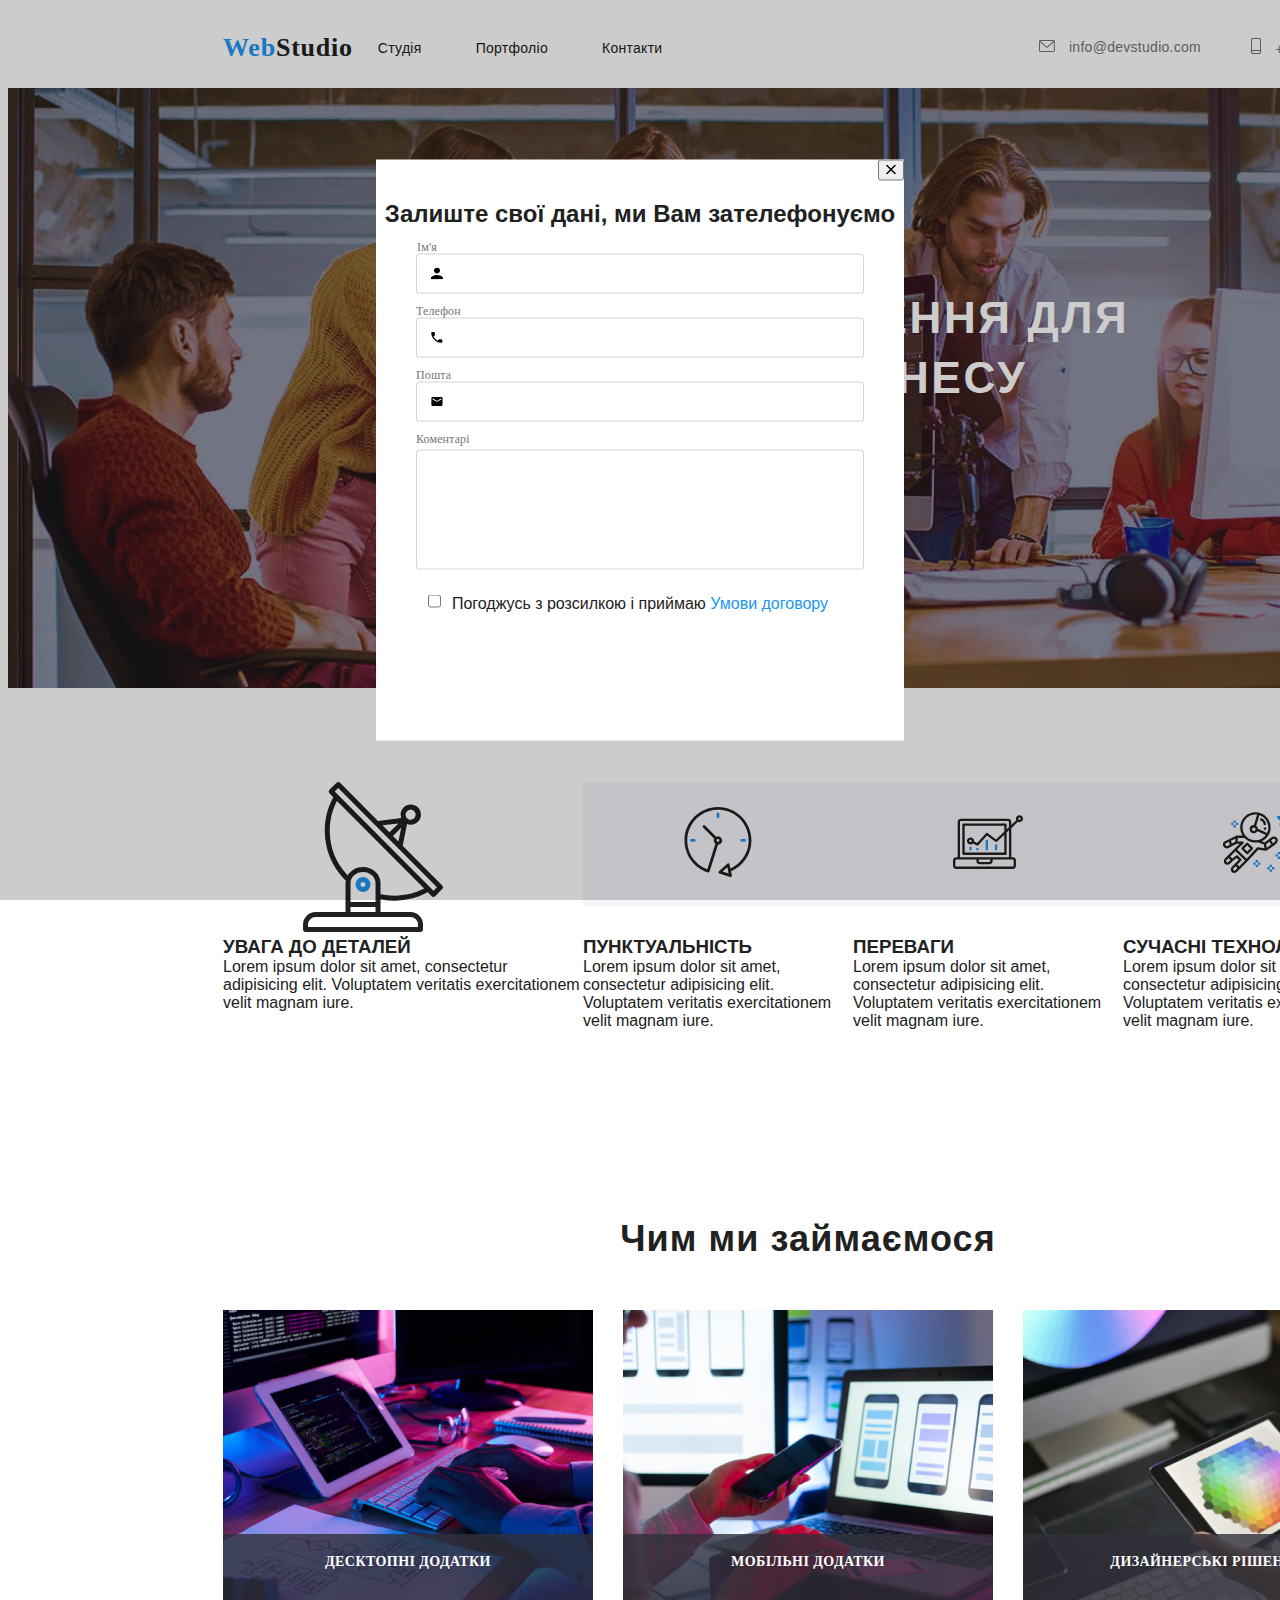
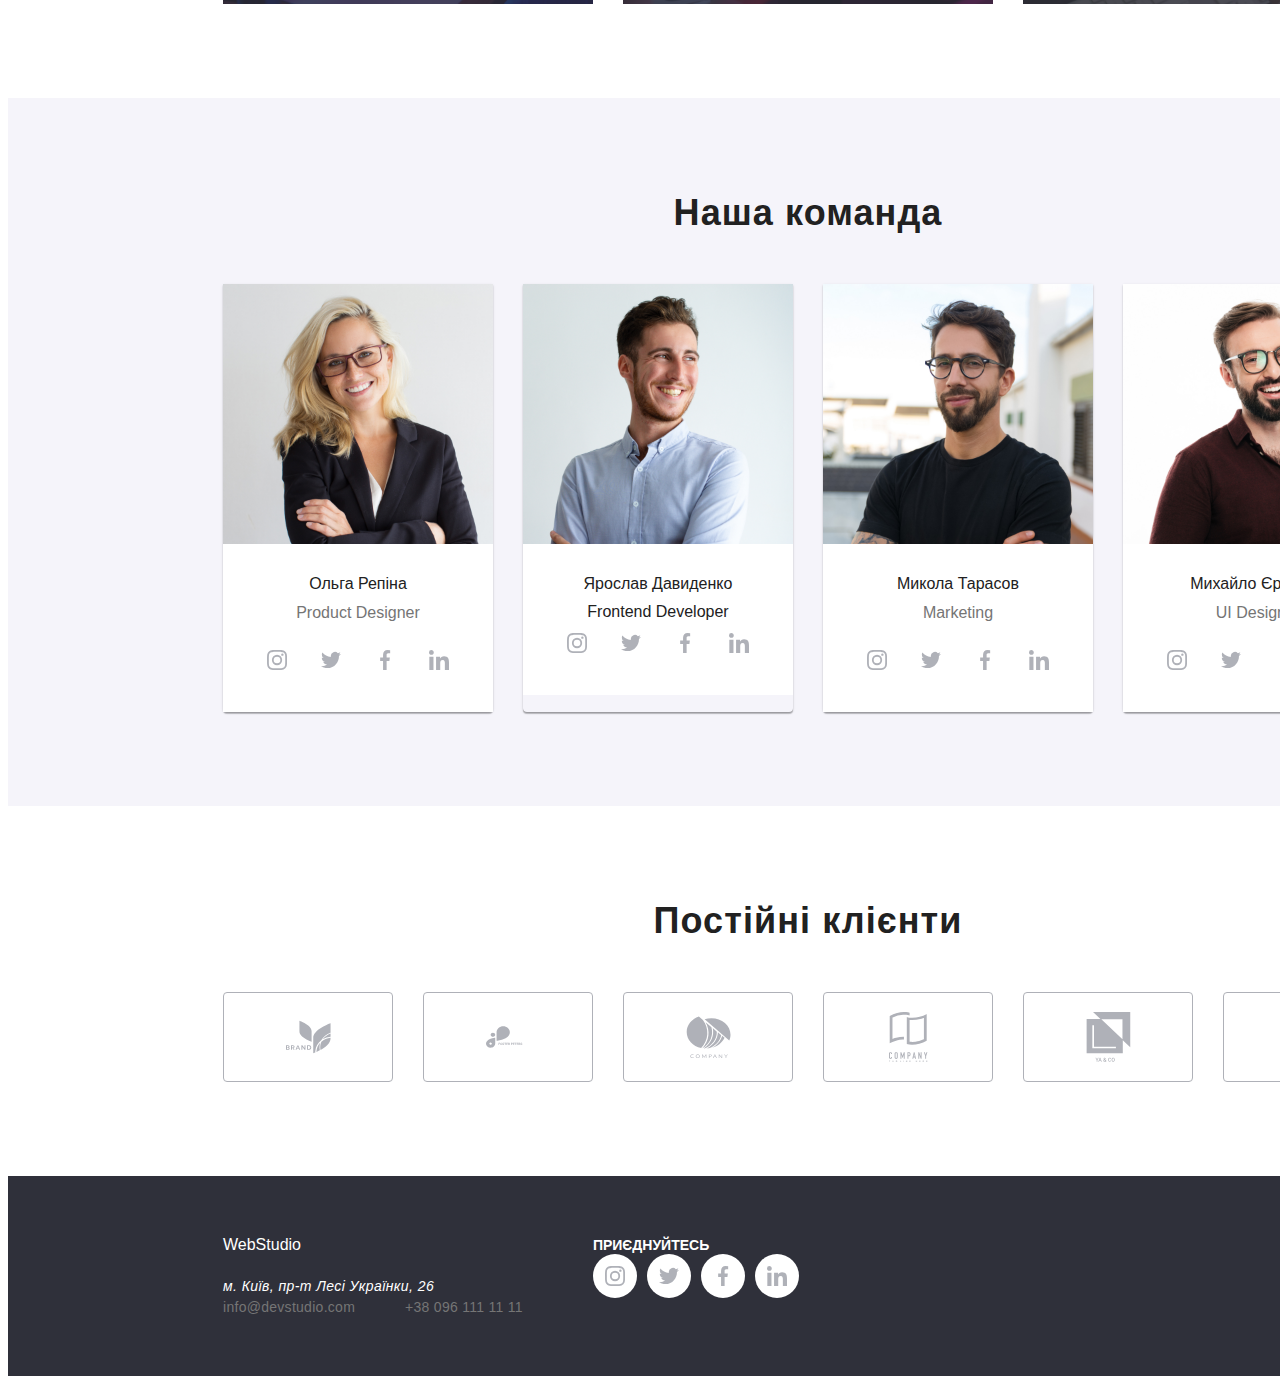
<file: index.html>
<!DOCTYPE html>
<html lang="en">
<head>
    <meta charset="UTF-8">
    <meta http-equiv="X-UA-Compatible" content="IE=edge">
    <meta name="viewport" content="width=device-width, initial-scale=1.0">
    <title>WebStudio</title>
    <!-- <link rel="stylesheet" href="https://cdnjs.cloudflare.com/ajax/libs/reseter.css/2.0.0/reseter.min.css" integrity="sha512-gCJkkUMGTe73+FMwog6gIBCVJIMXRoc21l6/IPCuzxCex/1sxvO8ctb6Zd4/WWs2UMqmtnDrAdhJht5pEY0LXg==" crossorigin="anonymous" referrerpolicy="no-referrer" /> -->
    <link rel="stylesheet" href="https://cdnjs.cloudflare.com/ajax/libs/modern-normalize/1.1.0/modern-normalize.min.css" integrity="sha512-wpPYUAdjBVSE4KJnH1VR1HeZfpl1ub8YT/NKx4PuQ5NmX2tKuGu6U/JRp5y+Y8XG2tV+wKQpNHVUX03MfMFn9Q==" crossorigin="anonymous" referrerpolicy="no-referrer" />
    <link rel="preconnect" href="https://fonts.googleapis.com">
    <link rel="preconnect" href="https://fonts.gstatic.com" crossorigin>
    <link rel="stylesheet" href="/css/main.min.css">
</head>
<body>
    <!-- <div class="container">
        <div class="box"></div>
    </div> -->
    <!-- Шапка -->
    <!-- <a href="./1-animation.html">Анімація</a> -->
    <header class="section header">
        <div class="container header__navigation">
            <a class="header__logo" href="./"><span>Web</span>Studio</a>
        <nav>
            <ul class="navigation__list">
                <li class="navigation__item">
                    <a class="navigation__link" href="./">Студія</a>
                    <div class="over"></div>
                </li>
                <li class="navigation__item">
                    <a class="navigation__link" href="./portfolio.html">Портфоліо</a>
                </li>
                <li class="navigation__item">
                    <a class="navigation__link" href="">Контакти</a>
                </li>
            </ul>
        </nav>
        <ul class="contacts">
            <li class="contacts__item"> 
                <a class="contacts__link" 
                href="mail:info@devstudio.com">
                    <svg width="16" height="12" class="contacts__icon">
                        <use href="./img/symbol-defs.svg#icon-envelope-hover"></use>
                    </svg>
                info@devstudio.com</a>
            </li>
            <li class="contacts__item">
                <a class="contacts__link" 
                href="tel:+380961111111">
                <svg width="10" height="16" class="contacts__icon">
                    <use href="./img/symbol-defs.svg#icon-smartphone"></use>
                </svg>
                +38 096 111 11 11</a>
            </li>
        </ul>
        </div>
    </header>
    <main>
        <!-- Секція герой -->
        <section class="section main">
            <div class="container">
                <h1 class="main__text">ефективні рішення для вашого бізнесу</h1>
                <button class="main__button" type="button" data-modal-open>Замовити послугу</button>
                <!-- бекдроп -->
                <div class="backdrop os-hidden" data-modal>
                <!-- само окно -->
                <form class="modal">
                    <button type="button" class="modal-button" data-modal-close>
                        <svg width="10" height="10">
                            <use href="./img/symbol-def.svg#lock"></use>
                        </svg>
                        </button>
                        <h2 class="modal__name">Залиште свої дані, ми Вам зателефонуємо</h2>
                        <ul>
                            <li>                               
                                <p class="modal__text">Ім'я</p>
                                <svg width="12" height="12" class="modal__icons">
                                    <use href="./img/modal-syblos.svg#man"></use>
                                </svg>
                                <input class="modal__window" type="text">
                            </li> 
                            <li>
                                <p class="modal__text">Телефон</p>
                                <svg width="12" height="12" class="modal__icons">
                                    <use href="./img/modal-syblos.svg#phone"></use>
                                </svg>
                                <input class="modal__window" type="text">
                            </li>
                            <li>
                                <p class="modal__text">Пошта</p>
                                <svg width="12" height="12" class="modal__icons">
                                    <use href="./img/modal-syblos.svg#mail"></use>
                                </svg>
                                <input class="modal__window" type="text"> 
                            </li>
                            <li>
                                <p class="modal__text">Коментарі</p>
                                <input class="modal__com" type="text">
                            </li>
                        </ul>   
                        <input class="modal__ok" type="checkbox">
                        <p class="modal__q">Погоджусь з розсилкою і приймаю <a class="argument" href="">Умови договору</a></p>
                </form>
                </div>
            </div>
        </section>
        <!-- Секція особливості -->
        <section class="section">
            <div class="container">
                <h2 class="title visually-hidden" >Особливості</h2>
            <ul class="fetures">
                <li class="fetures-item">
                    <div class="icon-box">
                        <svg class="fetures-icon">
                        <use href="./img/symbol-defs.svg#icon-antenna"></use>
                        </svg>
                    </div>                    
                    <h3>УВАГА ДО ДЕТАЛЕЙ</h3>
                    <p>Lorem ipsum dolor sit amet, consectetur adipisicing elit. Voluptatem veritatis exercitationem velit magnam iure.</p>
                </li>
                <li class="fetures__item">
                    <div class="boxes">
                    <svg class="boxes__icon">
                        <use href="./img/symbol-defs.svg#icon-clock"></use>
                    </svg>
                    </div>
                    
                    <h3>ПУНКТУАЛЬНІСТЬ</h3>
                    <p>Lorem ipsum dolor sit amet, consectetur adipisicing elit. Voluptatem veritatis exercitationem velit magnam iure.</p>
                </li>
                <li class="fetures__item">
                    <div class="boxes">
                         <svg class="boxes__icon">
                            <use href="./img/symbol-defs.svg#icon-diagram"></use>
                        </svg>
                    </div>
                    
                    <h3>ПЕРЕВАГИ</h3>
                    <p>Lorem ipsum dolor sit amet, consectetur adipisicing elit. Voluptatem veritatis exercitationem velit magnam iure.</p>
                </li>
                <li class="fetures__item">
                    <div class="boxes">
                    <svg class="boxes__icon">
                        <use href="./img/symbol-defs.svg#icon-astronaut"></use>
                    </svg>
                    </div>
                    
                    <h3>СУЧАСНІ ТЕХНОЛОГІЇ</h3>
                    <p>Lorem ipsum dolor sit amet, consectetur adipisicing elit. Voluptatem veritatis exercitationem velit magnam iure.</p>
                </li>
            </ul>
            </div>
        </section>
        <!-- Чим ми займаємося -->
        <section class="section">
            <div class="container">
                <h2 class="title">Чим ми займаємося</h2>
            <ul class="apps">
                <li class="apps__item">
                    <div class="thumbsec">
                    <img src="./img/box 1.jpg" alt="робочий стіл">
                    <div class="overlaytext">
                        <p class="overtext"> десктопні додатки </p>
                    </div>
                    </div>
                </li>
                <li class="apps__item">
                    <div class="thumbsec">
                    <img src="./img/box 2.jpg" alt="робочий стіл">
                    <div class="overlaytext">
                        <p class="overtext"> мобільні додатки </p>
                    </div>
                    </div>
                </li>
                <li class="apps__item">
                    <div class="thumbsec">
                    <img src="./img/box 3.jpg" alt="робочий стіл">
                    <div class="overlaytext">
                        <p class="overtext"> дизайнерські рішення </p>
                    </div>
                    </div>
                </li>
            </ul>
            </div>
        </section>
        <!-- Наша команда -->
        <section class="section team">
            <div class="container">
                <h2 class="title">Наша команда</h2>
            <ul class="team__list">
                <li class="team__item">
                    <img width="270" src="./img/img (1).jpg" alt="Ігор Дем’яненко">
                    <div class="team__card">
                        <p class="team__name">Ольга Репіна</p>
                        <p class="team__rank">Product Designer</p>
                        <ul class="networks ">
                <li class="networks__item">
                    <a class="networks__link" href="">
                        <svg class="networks__icon" width="20" height="20">
                            <use href="./img/symbol-defs.svg#icon-instagram"></use>
                        </svg>
                    </a>
                </li>
                <li class="networks__item">
                    <a class="networks__link" href="">
                        <svg class="networks__icon" width="20" height="20">
                            <use href="./img/symbol-defs.svg#icon-twitter"></use>
                        </svg>
                    </a>
                </li>
                <li class="networks__item">
                    <a class="networks__link" href="">
                        <svg class="networks__icon" width="20" height="20">
                            <use href="./img/symbol-defs.svg#icon-facebook"></use>
                        </svg>
                    </a>
                </li>
                <li class="networks__item">
                    <a class="networks__link" href="">
                        <svg class="networks__icon" width="20" height="20">
                            <use href="./img/symbol-defs.svg#icon-linkedin"></use>
                        </svg>
                    </a>
                </li>
                        </ul>
                    </div>
                </li>
                <li class="team__item">
                    <img width="270" src="./img/img (2).jpg" alt="Ольга Репіна">
                    <div class="team__card">
                        <p class="team__name">Ярослав Давиденко</p>
                    <p class="team__tank">Frontend Developer</p>
                    <ul class="networks">
            <li class="networks__item">
                <a class="networks__link" href="">
                    <svg class="networks__icon" width="20" height="20">
                        <use href="./img/symbol-defs.svg#icon-instagram"></use>
                    </svg>
                </a>
            </li>
            <li class="networks__item">
                <a class="networks__link" href="">
                    <svg class="networks__icon" width="20" height="20">
                        <use href="./img/symbol-defs.svg#icon-twitter"></use>
                    </svg>
                </a>
            </li>
            <li class="networks__item">
                <a class="networks__link" href="">
                    <svg class="networks__icon" width="20" height="20">
                        <use href="./img/symbol-defs.svg#icon-facebook"></use>
                    </svg>
                </a>
            </li>
            <li class="networks__item">
                <a class="networks__link" href="">
                    <svg class="networks__icon" width="20" height="20">
                        <use href="./img/symbol-defs.svg#icon-linkedin"></use>
                    </svg>
                </a>
            </li>
            </ul>
                    </div>
                </li>
                <li class="team__item">
                        <img width="270" src="./img/img (3).jpg" alt="Микола Тарасов">
                    <div class="team__card">
                        <p class="team__name">Микола Тарасов</p>
                    <p class="team__rank">Marketing</p>
                    <ul class="networks">
            <li class="networks__item">
                <a class="networks__link" href="">
                    <svg class="networks__icon" width="20" height="20">
                        <use href="./img/symbol-defs.svg#icon-instagram"></use>
                    </svg>
                </a>
            </li>
            <li class="networks__item">
                <a class="networks__link" href="">
                    <svg class="networks__icon" width="20" height="20">
                        <use href="./img/symbol-defs.svg#icon-twitter"></use>
                    </svg>
                </a>
            </li>
            <li class="networks__item">
                <a class="networks__link" href="">
                    <svg class="networks__icon" width="20" height="20">
                        <use href="./img/symbol-defs.svg#icon-facebook"></use>
                    </svg>
                </a>
            </li>
            <li class="networks__item">
                <a class="networks__link" href="">
                    <svg class="networks__icon" width="20" height="20">
                        <use href="./img/symbol-defs.svg#icon-linkedin"></use>
                    </svg>
                </a>
            </li>
            </ul>
                    </div>
                </li>
                <li class="team__item">
                    <img width="270" src="./img/img (4).jpg" alt="Михайло Єрмаков">
                    <div class="team__card">
                        <p class="team__name">Михайло Єрмаков</p>
                        <p class="team__rank">UI Designer</p>
                    <ul class="networks">
            <li class="networks__item">
                <a class="networks__link" href="">
                    <svg class="networks__icon" width="20" height="20">
                        <use href="./img/symbol-defs.svg#icon-instagram"></use>
                    </svg>
                </a>
            </li>
            <li class="networks__item">
                <a class="networks__link" href="">
                    <svg class="networks__icon" width="20" height="20">
                        <use href="./img/symbol-defs.svg#icon-twitter"></use>
                    </svg>
                </a>
            </li>
            <li class="networks__item">
                <a class="networks__link" href="">
                    <svg class="networks__icon" width="20" height="20">
                        <use href="./img/symbol-defs.svg#icon-facebook"></use>
                    </svg>
                </a>
            </li>
            <li class="networks__item">
                <a class="networks__link" href="">
                    <svg class="networks__icon" width="20" height="20">
                        <use href="./img/symbol-defs.svg#icon-linkedin"></use>
                    </svg>
                </a>
            </li>
            </ul>
                    </div>
                </li>
            </ul>
            </div>
        </section>
        <!-- Постійні клієнти -->
        <section class="section">
            <div class="container">
                <h2 class="title">Постійні клієнти</h2>
                <ul class="customers">
                    <li class="customers__item">
                        <a href="" class="customers__link">
                            <svg class="customers__icon" width="45" height="50">
                                <use href="./img/symbol-defs.svg#icon-group1"></use>
                            </svg>
                        </a></li>
                    <li class="customers__item">
                        <a href="" class="customers__link">
                            <svg class="customers__icon" width="45" height="50">
                                <use href="./img/symbol-defs.svg#icon-group2"></use>
                            </svg>
                        </a></li>
                    <li class="customers__item">
                        <a href="" class="customers__link">
                            <svg class="customers__icon" width="45" height="50">
                                <use href="./img/symbol-defs.svg#icon-group3"></use>
                            </svg>
                        </a></li>
                    <li class="customers__item">
                        <a href="" class="customers__link">
                            <svg class="customers__icon" width="45" height="50">
                                <use href="./img/symbol-defs.svg#icon-group4"></use>
                            </svg>
                        </a></li>
                    <li class="customers__item">
                        <a href="" class="customers__link">
                            <svg class="customers__icon" width="45" height="50">
                                <use href="./img/symbol-defs.svg#icon-group5"></use>
                            </svg>
                        </a></li>
                    <li class="customers__item">
                        <a href="" class="customers__link">
                            <svg class="customers__icon" width="45" height="50">
                                <use href="./img/symbol-defs.svg#icon-group6"></use>
                            </svg>
                        </a></li>
                </ul>
            </div>
        </section>
    </main>
    <!-- Футер -->
    <footer class="section footer">
        <div class="container footer__items">
            <div class="footer__contacts">
            <a class="footer__logo" href="./"><span>Web</span>Studio</a>
        <address>м. Київ, пр-т Лесі Українки, 26</address>
        <ul class="contacts">    
            <li class="contacts__item">
                <a class="contacts__link" href="mail:info@devstudio.com">info@devstudio.com</a>
            </li>
            <li class="contacts__item">
                <a class="contacts__link" href="tel:+380961111111">+38 096 111 11 11</a>
            </li>
        </ul>
    </div>
        <!-- Приєднуйтесь -->
        <div class="invite">
            <b class="invite__networks">Приєднуйтесь</b>
            <ul class="networks">
                <li class="networks__item">
                    <a class="networks__link" href="">
                        <svg class="networks__icon" width="20" height="20">
                            <use href="./img/symbol-defs.svg#icon-instagram"></use>
                        </svg>
                    </a>
                </li>
                <li class="networks__item">
                    <a class="networks__link" href="">
                        <svg class="networks__icon" width="20" height="20">
                            <use href="./img/symbol-defs.svg#icon-twitter"></use>
                        </svg>
                    </a>
                </li>
                <li class="networks__item">
                    <a class="networks__link" href="">
                        <svg class="networks__icon" width="20" height="20">
                            <use href="./img/symbol-defs.svg#icon-facebook"></use>
                        </svg>
                    </a>
                </li>
                <li class="networks__item">
                    <a class="networks__link" href="">
                        <svg class="networks__icon" width="20" height="20">
                            <use href="./img/symbol-defs.svg#icon-linkedin"></use>
                        </svg>
                    </a>
                </li>
                     </ul>
        </div>
        </div>
    </footer>
    <script src="./modal.js" type="module"></script>
</body>
</html>
</file>
<file: css/main.min.css>
.section.header{padding-top:24px;padding-bottom:25px}.container.header__navigation{display:flex;align-items:center}.header__logo{font-family:"Raleway";font-style:normal;font-weight:700;font-size:26px;line-height:31px;letter-spacing:.03em;margin-right:25px;color:var(--primary-text-color)}.header__logo span{color:var(--accent-color)}.header__navigation{margin-left:93px}.navigation__list{display:flex}.navigation__item:not(:first-child){margin-left:54px}.navigation__link,.contacts__link{font-style:normal;font-weight:500;font-size:14px;line-height:16px;letter-spacing:.02em;color:var(--primary-text-color);transition:color 250ms cubic-bezier(0.4, 0, 0.2, 1)}.contacts__icon{margin-right:10px;fill:currentColor}.header__navigation-link:hover,.header__navigation-link:focus,.contacts__link:hover,.contacts__link:focus{color:var(--accent-color)}.contacts{display:flex;margin-left:auto}.contacts__item:not(:first-child){margin-left:50px}.contacts__link{color:var(--secondary-text-color)}.section.main{padding-top:200px;padding-bottom:200px;text-align:center;background-image:linear-gradient(0deg, rgba(47, 48, 58, 0.4), rgba(47, 48, 58, 0.4)),url(../img/bgi.jpg);background-position:center}.section.main,.section.footer{background-color:var(--background-color)}.main__text{width:696px;margin-left:auto;margin-right:auto;margin-bottom:30px;font-style:normal;font-weight:900;font-size:44px;line-height:60px;letter-spacing:.06em;text-transform:uppercase;color:var(--thirdly-text-color)}.main__button{display:inline-flex;background-color:var(--accent-color);color:var(--thirdly-text-color);box-shadow:0px 4px 4px rgba(0,0,0,.15);font-weight:700;font-size:16px;line-height:30px;border:none;border-radius:4px;padding:10px 24px;cursor:pointer;transition:background-color 250ms cubic-bezier(0.4, 0, 0.2, 1),color 250ms cubic-bezier(0.4, 0, 0.2, 1) 250ms}.main__button:hover,.main__button:focus{background-color:#7fffd4;color:#2f303a}.backdrop{position:fixed;top:0;left:0;width:100%;height:100%;background-color:rgba(0,0,0,.2);opacity:1;z-index:10}.backdrop.is-hidden{opacity:0;pointer-events:none}.modal{position:absolute;top:50%;left:50%;transform:translate(-50%, -50%);width:528px;height:581px;background-color:var(--thirdly-text-color)}.modal-button{position:absolute;top:0%;right:0%;transform:translate(0%, 0%)}.modal__window{width:448px;height:40px;border:1px solid rgba(33,33,33,.2);border-radius:4px;margin-bottom:10px}.modal__window:hover{border-color:#2196f3}.modal__text{width:22px;height:14px;font-family:"Roboto";font-style:normal;font-weight:400;font-size:12px;line-height:14px;letter-spacing:.01em;color:#757575;margin-left:40px}.modal__name{margin-top:40px;margin-bottom:12px}.modal__com{width:448px;height:120px;margin-top:4px;border:1px solid rgba(33,33,33,.2);border-radius:4px}.modal__ok{position:absolute;left:0;margin-top:25px;margin-right:8.38px;margin-left:52px}.modal__q{margin-top:25px}.argument{color:#2196f3}.modal__icons{position:absolute;margin-top:14px;margin-left:15px;margin-bottom:14px}.visually-hidden{position:absolute;width:1px;height:1px;border:0;margin:-1px;padding:0;clip:rect(0 0 0 0);overflow:hidden}.fetures{display:flex;justify-content:space-between}.fetures__item{width:270px}.boxes{width:270px;background-color:#f5f4fa;padding:25px 100px;margin-bottom:30px}.boxes__icon{width:70px;height:70px}.section{width:1600px;padding-top:94px;padding-bottom:94px}.container{width:1200px;padding-left:15px;padding-right:15px;margin-left:auto;margin-right:auto}.title{margin-bottom:50px;font-weight:700;font-size:36px;line-height:42px;text-align:center;letter-spacing:.03em}.apps{display:flex}.apps__item:not(:last-child){margin-right:30px}.thumbsec{position:relative;width:370px;height:294px}.overlaytext{position:absolute;width:370px;height:70px;background-color:rgba(47,48,58,.8);bottom:0;left:0}.overtext{padding-top:20px;justify-content:center;font-family:"Roboto";font-style:normal;font-weight:700;font-size:14px;line-height:16px;text-align:center;letter-spacing:.03em;text-transform:uppercase;color:#fff}.thumb{position:relative;overflow:hidden}.overlay{background-color:rgba(33,150,243,.9);padding:63px 24px;position:absolute;top:0;left:0;width:100%;height:100%;transform:translateY(-100%)}.link:hover .overlay,.link:focus .overlay{transform:translateY(0);box-shadow:0px 4px 4px rgba(0,0,0,.15)}.overlay-text{font-size:18px;line-height:28px;letter-spacing:.03em;color:var(--thirdly-text-color)}.section.footer{padding-top:60px;padding-bottom:60px}.footer__items{display:flex;align-items:baseline}.footer__logo{color:var(--thirdly-text-color)}address{font-size:14px;line-height:24px;letter-spacing:.03em;color:var(--thirdly-text-color);margin-top:20px}.footer.contacts{display:block;margin-top:9px}.footer.contacts__item:last-child{margin-left:0;margin-top:9px}.footer__contacts{margin-right:70px}.invite__networks{color:var(--thirdly-text-color);font-size:14px;line-height:1.2;font-weight:700;text-transform:uppercase}.footer.networks{margin-top:20px}.invite.networks__link{background-color:rgba(255,255,255,.1);color:var(--thirdly-text-color)}.invite.social-icon{fill:currentColor}.section.team{background-color:#f5f4fa}.team__list{display:flex;flex-wrap:wrap;margin:-15px}.team__item{flex-basis:calc((100% - 120px)/4);margin:15px;box-shadow:0px 1px 3px rgba(0,0,0,.12),0px 1px 1px rgba(0,0,0,.14),0px 2px 1px rgba(0,0,0,.2);border-radius:0px 0px 4px 4px;width:270px;height:428px}.team__card{padding:30px 32px;text-align:center;background-color:var(--thirdly-text-color)}.team__name{font-weight:500;font-size:16px;line-height:19px;margin-bottom:10px}.team__rank{font-size:16px;line-height:19px;color:var(--secondary-text-color);margin-bottom:16px}.networks{display:flex}.networks__item:not(:last-child){margin-right:10px}.networks__link{display:inline-flex;align-items:center;justify-content:center;width:44px;height:44px;border-radius:50%;background-color:var(--thirdly-text-color);color:var(--svg);transition:background-color 250ms cubic-bezier(0.4, 0, 0.2, 1),color 250ms cubic-bezier(0.4, 0, 0.2, 1)}.networks__link:hover,.networks__link:focus{background-color:var(--accent-color);color:var(--thirdly-text-color)}.networks__icon{fill:currentColor}.customers{display:flex}.customers__item:not(:last-child){margin-right:30px}.customers__link{display:inline-flex;justify-content:center;align-items:center;width:170px;height:90px;border:1px solid var(--svg);color:var(--svg);border-radius:4px}.customers__link:hover,.customers__link:focus{border:1px solid var(--accent-color);color:var(--accent-color)}.customers__icon{fill:currentColor}:root{--accent-color:#2196F3;--primary-text-color: #212121;--secondary-text-color: #757575;--thirdly-text-color: #FFFFFF;--background-color: #2F303A;--svg: rgba(175, 177, 184, 1);--card-border-line: #EEEEEE}body{font-family:"Roboto",sans-serif;color:var(--primary-text-color)}*,*::before,*::after{box-sizing:border-box}h1,h2,h3,p,ul{margin:0;padding:0}a{margin:0;padding:0;color:var(--primary-text-color);text-decoration:none}ul{list-style:none}img{display:block;max-width:100%;height:auto}/*# sourceMappingURL=main.min.css.map */
</file>
